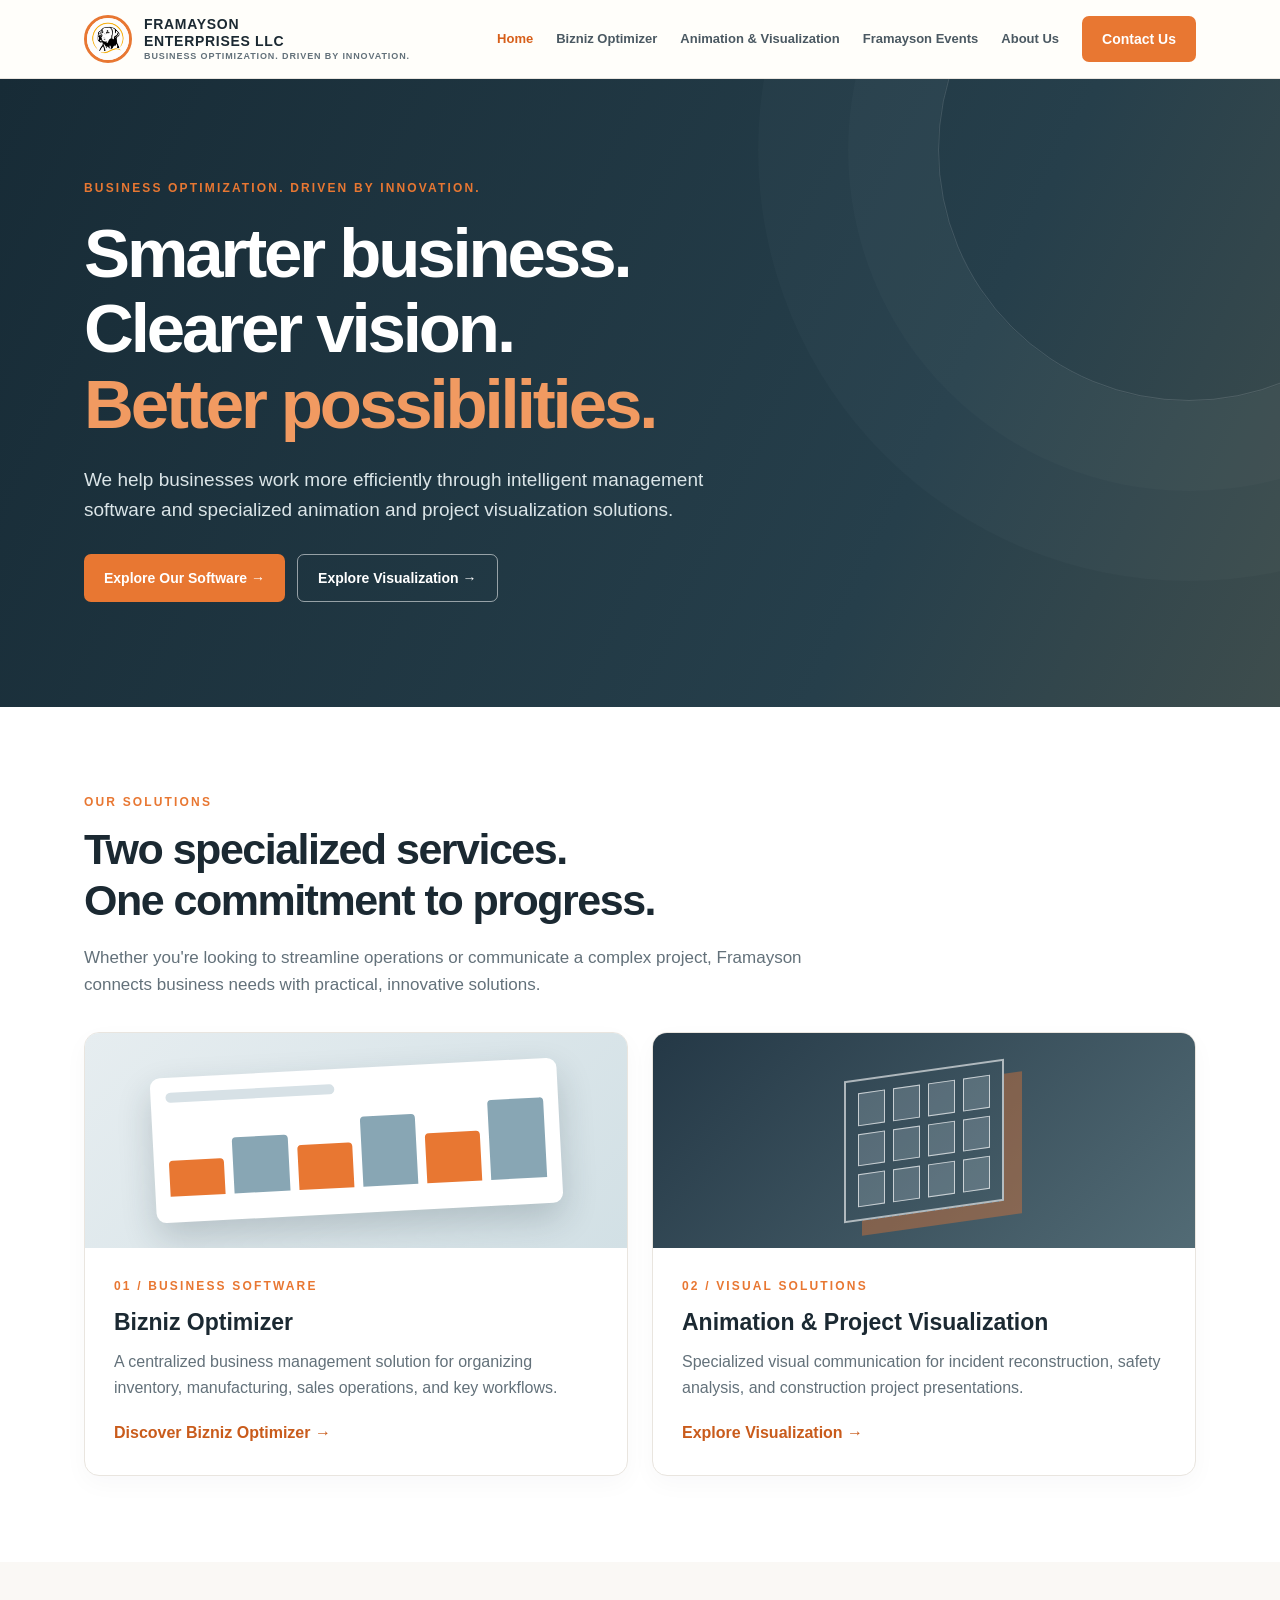
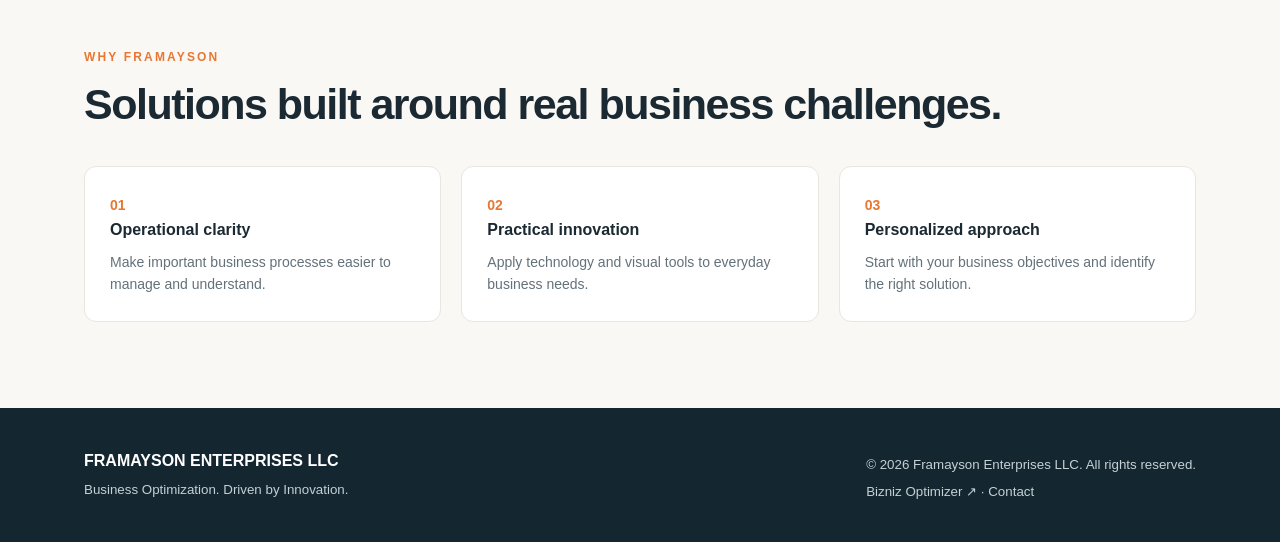
<file: index.html>
<!DOCTYPE html>
<html lang="en">
  <head>
    <meta charset="utf-8"/>
    <meta content="width=device-width,initial-scale=1" name="viewport"/>
    <meta content="Framayson Enterprises LLC offers Bizniz Optimizer business management software and animation and project visualization services." name="description"/>
    <title>Framayson Enterprises LLC | Business Optimization. Driven by Innovation.</title>
    <link rel="stylesheet" href="css/framayson.css">
  </head>
  <body>
    <header>
      <nav class="nav"><a class="brand" data-page="home" href="#home"><span class="mark"><img alt="Framayson Labrador logo" src="images/framayson-logo.png"/></span><span>FRAMAYSON<br/>ENTERPRISES LLC<small>BUSINESS OPTIMIZATION. DRIVEN BY INNOVATION.</small></span></a><details class="menu mobile-nav" id="mobile-menu"><summary aria-label="Toggle navigation">☰ Menu</summary><div class="mobile-nav-links"><a data-page="home" href="#home">Home</a><a data-page="optimizer" href="#optimizer">Bizniz Optimizer</a><a data-page="animation" href="#animation">Animation &amp; Visualization</a><a data-page="events" href="#events">Framayson Events</a><a data-page="about" href="#about">About Us</a><a data-page="contact" href="#contact">Contact Us</a></div></details><div class="links" id="links"><button class="active" data-page="home">Home</button><button data-page="optimizer">Bizniz Optimizer</button><button data-page="animation">Animation &amp; Visualization</button><button data-page="events">Framayson Events</button><button data-page="about">About Us</button><button class="contact-nav" data-page="contact">Contact Us</button></div>
      </nav>
    </header>
    <main>
      <section class="page active" id="home">
        <div class="hero">
          <div class="wrap">
            <div class="eyebrow">Business Optimization. Driven by Innovation.</div>
            <h1>Smarter business.<br/>Clearer vision.<br/><span style="color:#f19a61">Better possibilities.</span></h1>
            <p class="lead">We help businesses work more efficiently through intelligent management software and specialized animation and project visualization solutions.</p>
            <div class="actions"><button class="button" data-page="optimizer">Explore Our Software →</button><button class="button outline" data-page="animation">Explore Visualization →</button></div>
          </div>
        </div>
        <div class="section">
          <div class="wrap">
            <div class="eyebrow">Our Solutions</div>
            <h2>Two specialized services.<br/>One commitment to progress.</h2>
            <p class="intro">Whether you're looking to streamline operations or communicate a complex project, Framayson connects business needs with practical, innovative solutions.</p>
            <div class="cards">
              <article class="card">
                <div class="art software">
                  <div class="dashboard">
                    <div class="dash-top"></div>
                    <div class="dash-bars"><span style="height:45%"></span><span style="height:70%"></span><span style="height:56%"></span><span style="height:88%"></span><span style="height:62%"></span><span style="height:100%"></span></div>
                  </div>
                </div>
                <div class="card-body">
                  <div class="eyebrow">01 / Business Software</div>
                  <h3>Bizniz Optimizer</h3>
                  <p>A centralized business management solution for organizing inventory, manufacturing, sales operations, and key workflows.</p><button class="text-link" data-page="optimizer">Discover Bizniz Optimizer →</button></div>
              </article>
              <article class="card">
                <div class="art visual">
                  <div class="building"> <i></i><i></i><i></i><i></i><i></i><i></i><i></i><i></i><i></i><i></i><i></i><i></i></div>
                </div>
                <div class="card-body">
                  <div class="eyebrow">02 / Visual Solutions</div>
                  <h3>Animation &amp; Project Visualization</h3>
                  <p>Specialized visual communication for incident reconstruction, safety analysis, and construction project presentations.</p><button class="text-link" data-page="animation">Explore Visualization →</button></div>
              </article>
            </div>
          </div>
        </div>
        <div class="section alt">
          <div class="wrap">
            <div class="eyebrow">Why Framayson</div>
            <h2>Solutions built around real business challenges.</h2>
            <div class="feature-grid">
              <div class="feature"><span class="number">01</span><b>Operational clarity</b><p>Make important business processes easier to manage and understand.</p>
              </div>
              <div class="feature"><span class="number">02</span><b>Practical innovation</b><p>Apply technology and visual tools to everyday business needs.</p>
              </div>
              <div class="feature"><span class="number">03</span><b>Personalized approach</b><p>Start with your business objectives and identify the right solution.</p>
              </div>
            </div>
          </div>
        </div>
      </section>
      <section class="page" id="optimizer">
        <div class="page-head">
          <div class="wrap">
            <div class="eyebrow">Business Management Software</div>
            <h1>Meet Bizniz Optimizer.</h1>
            <p>Organize your operations, improve visibility, and make more informed decisions with a business management solution designed for growing companies.</p><a class="button" href="https://biznizoptimizer.com/" rel="noopener noreferrer" target="_blank">Open Bizniz Optimizer ↗</a></div>
        </div>
        <div class="section">
          <div class="wrap split">
            <div>
              <div class="eyebrow">A smarter way to operate</div>
              <h2>Bring your business processes together.</h2>
              <p>Bizniz Optimizer helps businesses organize essential operational activities within a centralized platform, reducing the complexity of managing disconnected information.</p>
              <ul class="bullet">
                <li>Inventory organization and tracking</li>
                <li>Manufacturing and production workflows</li>
                <li>Sales operations management</li>
                <li>Operational oversight and reporting</li>
                <li>Business process organization</li>
              </ul>
              <p class="notice">Specific features, integrations, and subscription terms should be confirmed in the product before publishing.</p>
            </div>
            <div class="panel">
              <h3>Who can benefit?</h3>
              <div class="mini">
                <div>Small businesses</div>
                <div>Distributors</div>
                <div>Manufacturers</div>
                <div>Growing operations</div>
              </div>
              <p style="margin-top:22px;color:var(--muted)">Explore the platform to see how it can fit your company's needs.</p><a class="button" href="https://biznizoptimizer.com/" rel="noopener noreferrer" target="_blank">Access the Platform ↗</a></div>
          </div>
        </div>
        <div class="cta">
          <div class="wrap">
            <h2>Ready to simplify your operations?</h2>
            <p>Explore Bizniz Optimizer or contact Framayson to discuss your business needs.</p>
            <div class="actions"><a class="button" href="https://biznizoptimizer.com/" rel="noopener noreferrer" target="_blank">Go to Bizniz Optimizer ↗</a><button class="button outline" data-page="contact">Contact Framayson →</button></div>
          </div>
        </div>
      </section>
      <section class="page" id="animation">
        <div class="page-head">
          <div class="wrap">
            <div class="eyebrow">Animation &amp; Project Visualization</div>
            <h1>Make complex ideas easier to see.</h1>
            <p>Specialized animations and visual presentations help explain incidents, communicate project plans, and make technical information easier to understand.</p><button class="button" data-page="contact">Request a Project Consultation →</button></div>
        </div>
        <div class="section" style="padding-bottom:30px">
          <div class="wrap">
            <div class="eyebrow">See Our Work</div>
            <h2>Visualize the possibilities.</h2>
            <p class="intro">Watch our animation and project visualization showcase to see how visual storytelling can bring complex ideas to life.</p>
            <video controls="" playsinline="" preload="metadata" style="display:block;width:100%;max-width:1000px;margin:24px auto 0;border-radius:14px;background:#172b36;box-shadow:0 10px 30px #1b293220">
              <source src="videos/framayson-showcase.mp4" type="video/mp4"/>Your browser does not support video playback.</video>
          </div>
        </div>
        <div class="section">
          <div class="wrap split">
            <div>
              <div class="eyebrow">Service 01</div>
              <h2>Incident &amp; Accident Reconstruction</h2>
              <p>Visual reconstructions can illustrate the sequence of events surrounding an industrial or construction incident, supporting clearer communication during analysis and review.</p>
              <ul class="bullet">
                <li>Illustrate event sequences and scenarios</li>
                <li>Communicate complex technical circumstances</li>
                <li>Support safety reviews and preventive discussions</li>
                <li>Present findings in an understandable visual format</li>
              </ul>
            </div>
            <div class="panel">
              <div class="eyebrow">Visual storytelling</div>
              <h3>From technical details to understandable presentations.</h3>
              <p>Designed for organizations that need to communicate complex events clearly to stakeholders, safety teams, or project participants.</p>
            </div>
          </div>
        </div>
        <div class="section alt">
          <div class="wrap split">
            <div class="panel">
              <div class="eyebrow">Project communication</div>
              <h3>Help stakeholders see the plan.</h3>
              <p>Use visual storytelling to explain how a proposed development or construction sequence may look before work is complete.</p>
            </div>
            <div>
              <div class="eyebrow">Service 02</div>
              <h2>Construction &amp; Project Visualization</h2>
              <p>Visualize construction concepts, planned developments, and project stages with presentations that help teams communicate more effectively.</p>
              <ul class="bullet">
                <li>Construction and development visualizations</li>
                <li>Project concept presentations</li>
                <li>Construction sequence illustrations</li>
                <li>Stakeholder and board-level presentations</li>
              </ul>
            </div>
          </div>
        </div>
        <div class="cta">
          <div class="wrap">
            <h2>Have a project to visualize?</h2>
            <p>Tell us what you need to communicate and we'll discuss the right approach.</p><button class="button" data-page="contact">Request a Consultation →</button></div>
        </div>
      </section>
      <section class="page" id="events">
        <div class="page-head">
          <div class="wrap">
            <div class="eyebrow">Framayson Events · Fika &amp; Wine</div>
            <h1>Gather with intention. Connect naturally.</h1>
            <p>Discover Fika &amp; Wine, our event concept bringing together Swedish fika and Latin warmth for meaningful experiences in Miami and South Florida.</p><button class="button" data-page="contact">Plan an Event →</button> <a class="button" href="https://fikaandwine.com/" style="margin-left:10px">Explore Fika &amp; Wine →</a></div>
        </div>
        <div class="section">
          <div class="wrap split">
            <div>
              <div class="eyebrow">Introducing Fika &amp; Wine</div>
              <h2>Two cultures. One experience.</h2>
              <p>Inspired by the Swedish tradition of fika—a pause for coffee, something sweet, and conversation—Fika &amp; Wine creates welcoming moments to recharge, unwind, and connect.</p>
              <p>With Scandinavian simplicity and a Latin spirit of hospitality, we bring people together through thoughtful gatherings, conversation, and shared experiences.</p>
              <p><strong>Recharge. Unwind. Connect.</strong></p>
            </div>
            <div class="panel" style="background:#fffaf2">
              <div class="eyebrow">Our event philosophy</div>
              <h3>Pause with purpose.</h3>
              <p>From a refreshing break at work to an intimate social gathering, we believe the best connections happen when people have room to slow down and enjoy the moment.</p>
            </div>
          </div>
        </div>
        <div class="section alt">
          <div class="wrap">
            <div class="eyebrow">Fika &amp; Wine Experiences</div>
            <h2>Events designed around connection.</h2>
            <div class="feature-grid">
              <div class="feature"><span class="number">01</span><b>Corporate Fika</b><p>Thoughtful coffee breaks and team gatherings that encourage conversation and connection in the workplace.</p>
              </div>
              <div class="feature"><span class="number">02</span><b>Fika &amp; Wine Socials</b><p>Relaxed social experiences with a Swedish–Latin touch, from fika-inspired treats to wine and tapas through event partners.</p>
              </div>
              <div class="feature"><span class="number">03</span><b>Private &amp; Custom Events</b><p>Personalized gatherings built around your occasion, guests, and preferred atmosphere.</p>
                <p><strong>★ Corporate Events in Colombia</strong> — We help organize company kickoffs, conferences, leadership retreats, and team-building experiences in the Coffee Region (Eje Cafetero), Cartagena, and Bogotá.</p>
              </div>
            </div>
          </div>
        </div>
        <div class="section">
          <div class="wrap split">
            <div>
              <div class="eyebrow">Our Story</div>
              <h2>From Sweden to Miami. From fika to wine.</h2>
              <p>Fika &amp; Wine draws on a blend of Swedish and Colombian influences, combining the calm of Scandinavian fika with the warmth and energy of Latin gatherings.</p>
              <p>It is a concept for people and organizations looking for something more personal than an ordinary event.</p>
            </div>
            <div class="panel">
              <div class="eyebrow">Serving</div>
              <h3>Miami &amp; South Florida</h3>
              <p>Interested in a corporate gathering, a private event, or a custom experience? Tell us what you have in mind.</p><button class="button" data-page="contact">Inquire About Events →</button></div>
          </div>
        </div>
        <div class="cta">
          <div class="wrap">
            <h2>Let's create a memorable gathering.</h2>
            <p>Tell us about your occasion and the experience you'd like to create.</p><button class="button outline" data-page="contact">Contact Framayson Events →</button></div>
        </div>
      </section>
      <section class="page" id="about">
        <div class="page-head">
          <div class="wrap">
            <div class="eyebrow">About Us</div>
            <h1>Innovation with a practical purpose.</h1>
            <p>Business Optimization. Driven by Innovation.</p>
          </div>
        </div>
        <div class="section">
          <div class="wrap split">
            <div>
              <h2>About Framayson Enterprises LLC</h2>
              <p>Framayson Enterprises LLC is a business solutions company focused on helping organizations improve how they operate and communicate.</p>
              <p>We bring together business management technology and specialized animation and visualization services to help companies simplify processes, gain clarity, and present complex ideas more effectively.</p>
              <p>Our approach starts with understanding the challenge and connecting it to a practical solution.</p>
            </div>
            <div class="panel">
              <h3>What we focus on</h3>
              <div class="mini">
                <div>Business optimization</div>
                <div>Operational organization</div>
                <div>Visual communication</div>
                <div>Project coordination</div>
              </div>
            </div>
          </div>
        </div>
      </section>
      <section class="page" id="contact">
        <div class="page-head">
          <div class="wrap">
            <div class="eyebrow">Contact</div>
            <h1>Let's talk about your business.</h1>
            <p>Interested in Bizniz Optimizer or have an animation and visualization project in mind? We'd love to hear from you.</p>
          </div>
        </div>
        <div class="section">
          <div class="wrap contact-grid">
            <div>
              <h2>Start a conversation.</h2>
              <p>Tell us a little about your company and what you're looking to accomplish.</p>
              <p><strong>Email</strong><br/><a href="mailto:lilianaamaya@framayson.com">lilianaamaya@framayson.com</a></p>
              <p class="notice">The form opens your email application with your details. It does not store or send information to a server.</p>
            </div>
            <form id="inquiry">
              <div class="field"><label for="name">Your name *</label><input id="name" name="name" required=""/></div>
              <div class="field"><label for="company">Company</label><input id="company" name="company"/></div>
              <div class="field"><label for="email">Email address *</label><input id="email" name="email" required="" type="email"/></div>
              <div class="field"><label for="service">Service of interest *</label><select id="service" name="service" required=""><option>Framayson Events / Fika &amp; Wine</option><option value="">Select a service</option><option>Bizniz Optimizer</option><option>Animation &amp; Project Visualization</option><option>General Inquiry</option></select></div>
              <div class="field"><label for="message">Tell us about your needs *</label><textarea id="message" name="message" required=""></textarea></div><button class="button" type="submit">Prepare Email Inquiry →</button></form>
          </div>
        </div>
      </section>
    </main>
    <footer class="foot">
      <div class="wrap">
        <div><strong>FRAMAYSON ENTERPRISES LLC</strong><small>Business Optimization. Driven by Innovation.</small></div>
        <div><small>© <span id="year"></span> Framayson Enterprises LLC. All rights reserved.</small><small><a href="https://biznizoptimizer.com/" rel="noopener noreferrer" target="_blank">Bizniz Optimizer ↗</a> · <a href="mailto:lilianaamaya@framayson.com">Contact</a></small></div>
      </div>
    </footer>
    <script src="js/framayson.js"></script>
  </body>
</html>
</file>
<file: css/framayson.css>
:root {
  --ink: #1b2932;
  --muted: #63717a;
  --orange: #e87732;
  --cream: #faf8f5;
  --line: #e9e5df;
}

* {
  box-sizing: border-box;
}

html {
  scroll-behavior: smooth;
}

body {
  margin: 0;
  font-family: Inter,-apple-system,BlinkMacSystemFont,'Segoe UI',Arial,sans-serif;
  color: var(--ink);
  background: white;
  line-height: 1.6;
}

a {
  color: inherit;
  text-decoration: none;
}

button {
  font: inherit;
}

header {
  position: sticky;
  top: 0;
  z-index: 10;
  background: #fffefaed;
  backdrop-filter: blur(15px);
  border-bottom: 1px solid var(--line);
}

.nav {
  max-width: 1160px;
  margin: auto;
  padding: 15px 24px;
  display: flex;
  align-items: center;
  justify-content: space-between;
  gap: 20px;
}

.brand {
  display: flex;
  align-items: center;
  gap: 12px;
  font-weight: 800;
  letter-spacing: .05em;
  font-size: 14px;
  line-height: 1.25;
}

.mark {
  border: 3px solid var(--orange);
  border-radius: 50%;
  width: 48px;
  height: 48px;
  display: grid;
  place-items: center;
  color: var(--orange);
  font-size: 21px;
  font-weight: 900;
}

.mark img {
  width: 100%;
  height: 100%;
  object-fit: contain;
  display: block;
  border-radius: 50%;
}

.brand small {
  display: block;
  font-size: 9px;
  font-weight: 600;
  color: var(--muted);
  letter-spacing: .1em;
}

.links {
  display: flex;
  gap: 23px;
  align-items: center;
}

.links button {
  border: 0;
  background: none;
  cursor: pointer;
  font-weight: 600;
  font-size: 13px;
  color: #4b5962;
  padding: 8px 0;
}

.links button.active,.links button:hover {
  color: #d75f1a;
}

.button,.links .contact-nav {
  background: var(--orange);
  color: white;
  border: 0;
  border-radius: 7px;
  padding: 12px 20px;
  display: inline-flex;
  align-items: center;
  justify-content: center;
  font-weight: 700;
  cursor: pointer;
  font-size: 14px;
}

.button:hover,.links .contact-nav:hover {
  background: #cc5d1b;
  color: white;
}

.button.outline {
  background: transparent;
  border: 1px solid #b7bfc3;
  color: var(--ink);
}

.button.outline:hover {
  border-color: var(--orange);
  color: #bd581e;
}

.wrap {
  max-width: 1160px;
  margin: auto;
  padding: 0 24px;
}

.page {
  display: none;
}

.page.active {
  display: block;
}

.hero {
  background: linear-gradient(115deg,#172b36 0%,#263f4b 70%,#3e4d4d 100%);
  color: white;
  padding: 100px 0 105px;
  position: relative;
  overflow: hidden;
}

.hero:after {
  content: '';
  position: absolute;
  width: 500px;
  height: 500px;
  border: 1px solid #ffffff22;
  border-radius: 50%;
  right: -160px;
  top: -180px;
  box-shadow: 0 0 0 90px #ffffff05,0 0 0 180px #ffffff05;
}

.eyebrow {
  font-size: 12px;
  letter-spacing: .18em;
  font-weight: 800;
  text-transform: uppercase;
  color: var(--orange);
}

h1 {
  font-size: clamp(39px,5.4vw,69px);
  line-height: 1.09;
  letter-spacing: -.045em;
  margin: 18px 0 23px;
  max-width: 790px;
}

h2 {
  font-size: clamp(29px,3.4vw,43px);
  letter-spacing: -.035em;
  line-height: 1.18;
  margin: 12px 0 18px;
}

h3 {
  font-size: 23px;
  line-height: 1.25;
  margin: 12px 0;
}

p {
  margin: 0 0 20px;
}

.lead {
  font-size: 19px;
  color: #dbe5e8;
  max-width: 640px;
}

.actions {
  display: flex;
  gap: 12px;
  flex-wrap: wrap;
  margin-top: 28px;
}

.hero .outline {
  color: white;
  border-color: #ffffff88;
}

.section {
  padding: 86px 0;
}

.section.alt {
  background: var(--cream);
}

.intro {
  max-width: 720px;
  color: var(--muted);
  font-size: 17px;
}

.cards {
  display: grid;
  grid-template-columns: repeat(2,minmax(0,1fr));
  gap: 24px;
  margin-top: 34px;
}

.card {
  border: 1px solid var(--line);
  border-radius: 15px;
  overflow: hidden;
  background: white;
  box-shadow: 0 8px 25px #1b293208;
}

.art {
  height: 215px;
  position: relative;
  overflow: hidden;
  display: flex;
  align-items: center;
  justify-content: center;
}

.software {
  background: linear-gradient(135deg,#e6edf0,#d2e0e5);
}

.visual {
  background: linear-gradient(135deg,#243846,#526b75);
}

.dashboard {
  background: white;
  border-radius: 10px;
  width: 75%;
  height: 145px;
  box-shadow: 0 15px 35px #172b3633;
  padding: 15px;
  transform: rotate(-3deg);
}

.dash-top {
  height: 10px;
  width: 45%;
  border-radius: 8px;
  background: #d7e1e6;
  margin-bottom: 14px;
}

.dash-bars {
  display: flex;
  align-items: end;
  gap: 9px;
  height: 80px;
}

.dash-bars span {
  flex: 1;
  background: #e87732;
  border-radius: 4px 4px 0 0;
}

.dash-bars span:nth-child(even) {
  background: #88a6b4;
}

.building {
  width: 160px;
  height: 142px;
  border: 2px solid #ffffff99;
  transform: skewY(-8deg);
  display: grid;
  grid-template-columns: repeat(4,1fr);
  gap: 8px;
  padding: 12px;
  box-shadow: 18px 15px 0 #e8773266;
}

.building i {
  border: 1px solid #ffffffaa;
  background: #d4e6ee33;
}

.card-body {
  padding: 29px;
}

.card-body p {
  color: var(--muted);
}

.text-link {
  font-weight: 800;
  color: #c95b1b;
  cursor: pointer;
  border: 0;
  background: none;
  padding: 0;
}

.feature-grid {
  display: grid;
  grid-template-columns: repeat(3,1fr);
  gap: 20px;
  margin-top: 36px;
}

.feature {
  background: white;
  border: 1px solid var(--line);
  padding: 25px;
  border-radius: 12px;
}

.feature b {
  display: block;
  margin-bottom: 8px;
}

.feature p {
  color: var(--muted);
  font-size: 14px;
  margin: 0;
}

.number {
  color: var(--orange);
  font-weight: 800;
  font-size: 14px;
}

.page-head {
  background: #f6f5f2;
  padding: 78px 0 70px;
  border-bottom: 1px solid var(--line);
}

.page-head h1 {
  font-size: clamp(37px,5vw,58px);
  color: var(--ink);
}

.page-head p {
  font-size: 18px;
  max-width: 720px;
  color: var(--muted);
}

.split {
  display: grid;
  grid-template-columns: 1.1fr .9fr;
  gap: 65px;
  align-items: center;
}

.bullet {
  padding-left: 20px;
  color: #52616a;
}

.bullet li {
  margin: 10px 0;
}

.panel {
  padding: 34px;
  background: #f2f5f5;
  border-radius: 16px;
  border: 1px solid #e3e9e9;
}

.panel h3 {
  margin-top: 0;
}

.mini {
  display: grid;
  grid-template-columns: repeat(2,1fr);
  gap: 12px;
}

.mini div {
  background: white;
  padding: 17px;
  border-radius: 9px;
  font-weight: 700;
  font-size: 13px;
}

.cta {
  background: #1b303a;
  color: white;
  padding: 70px 0;
}

.cta p {
  color: #d2e0e5;
}

.contact-grid {
  display: grid;
  grid-template-columns: .8fr 1.2fr;
  gap: 60px;
}

.field {
  display: grid;
  gap: 6px;
  margin-bottom: 17px;
}

.field label {
  font-size: 13px;
  font-weight: 700;
}

.field input,.field select,.field textarea {
  width: 100%;
  padding: 13px;
  border: 1px solid #ccd4d7;
  border-radius: 7px;
  background: white;
  font: inherit;
}

.field textarea {
  min-height: 120px;
  resize: vertical;
}

.notice {
  color: var(--muted);
  font-size: 12px;
}

.foot {
  background: #142630;
  color: #c4d1d5;
  padding: 40px 0;
}

.foot .wrap {
  display: flex;
  justify-content: space-between;
  gap: 25px;
  flex-wrap: wrap;
}

.foot strong {
  color: white;
}

.foot small {
  display: block;
  margin-top: 6px;
}

.menu {
  display: none;
}

.logo-note {
  font-size: 10px;
  color: #8a9296;
  display: block;
  font-weight: 500;
  letter-spacing: 0;
}

@media(max-width:800px) {
  .menu {
    display: block;
    background: none;
    border: 1px solid var(--line);
    border-radius: 7px;
    padding: 8px 12px;
    cursor: pointer;
  }
  .links {
    display: none;
    position: absolute;
    top: 79px;
    left: 0;
    right: 0;
    background: white;
    padding: 20px 24px;
    flex-direction: column;
    align-items: stretch;
    box-shadow: 0 15px 20px #0001;
  }
  .links.open {
    display: flex;
  }
  .links button {
    text-align: left;
  }
  .cards,.split,.contact-grid {
    grid-template-columns: 1fr;
  }
  .feature-grid {
    grid-template-columns: 1fr 1fr;
  }
  .hero {
    padding: 75px 0;
  }
  .section {
    padding: 60px 0;
  }
}

@media(max-width:520px) {
  .feature-grid,.mini {
    grid-template-columns: 1fr;
  }
  .brand {
    font-size: 12px;
  }
  .mark {
    width: 42px;
    height: 42px;
  }
  .page-head {
    padding: 55px 0;
  }
  .card-body {
    padding: 22px;
  }
}

/* Mobile menu works with native HTML even when JavaScript is restricted. */
.mobile-nav {
  position: relative;
}

.mobile-nav summary {
  list-style: none;
  cursor: pointer;
  border: 1px solid var(--line);
  border-radius: 7px;
  padding: 8px 12px;
}

.mobile-nav summary::-webkit-details-marker {
  display: none;
}

.mobile-nav-links {
  position: absolute;
  right: 0;
  top: 100%;
  width: min(85vw,310px);
  background: white;
  box-shadow: 0 12px 30px #0002;
  border: 1px solid #ddd;
  border-radius: 9px;
  z-index: 1000;
  padding: 12px;
  display: flex;
  flex-direction: column;
}

.mobile-nav-links a {
  display: block;
  padding: 12px 10px;
  color: #142630;
  text-decoration: none;
  border-bottom: 1px solid #eee;
}

.mobile-nav-links a:last-child {
  border-bottom: 0;
}

@media(max-width:800px) {
  .mobile-nav {
    display: block;
  }
  .links {
    display: none;
  }
}

/* CSS-only page navigation fallback for iPhone file previews. */
body:has(.page:target) .page:not(:target) {
  display: none;
}

body:has(.page:target) .page:target {
  display: block;
}
</file>
